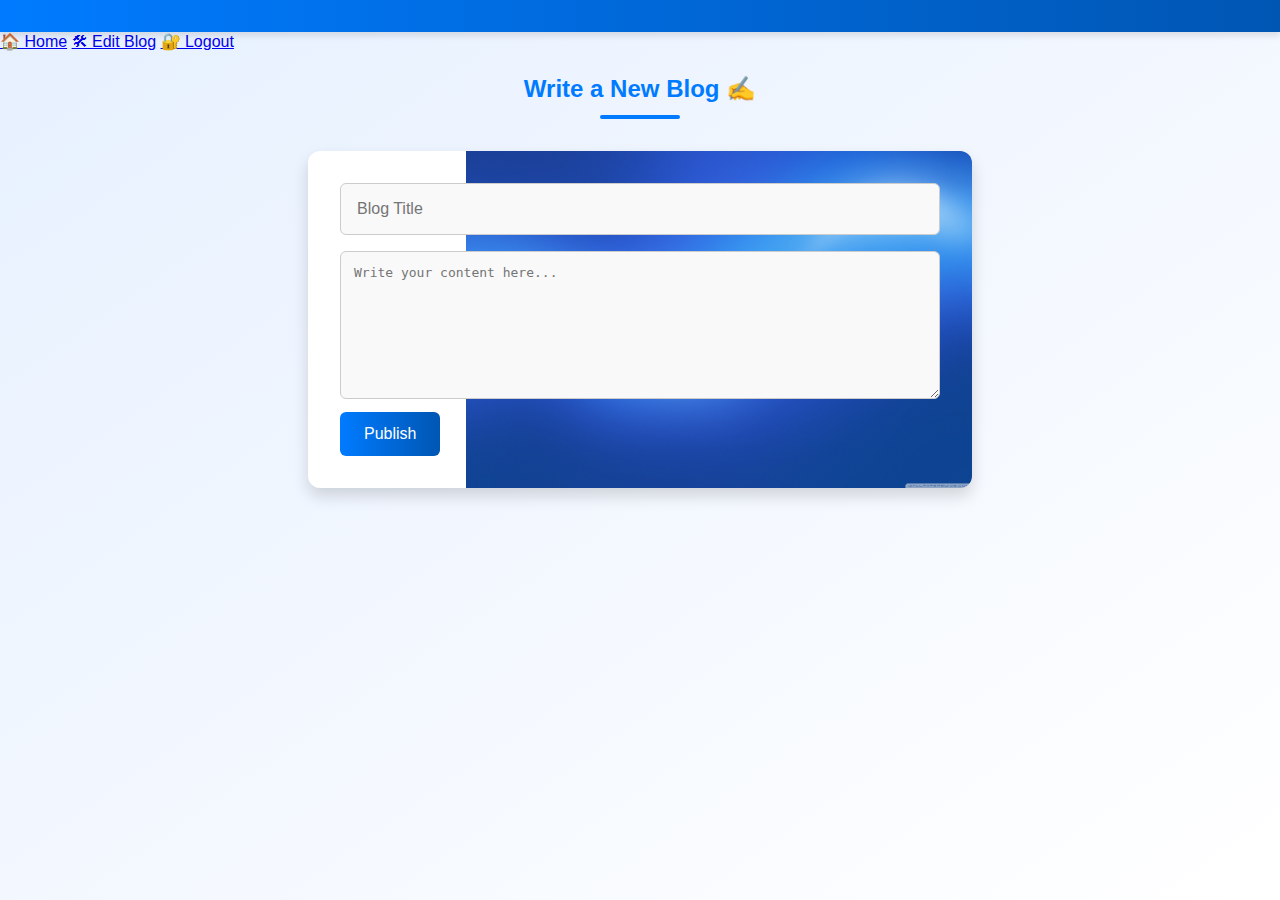
<file: project_root/frontend/create.html>
<html></html>
<head>
  <title>Create Blog</title>
  <link rel="stylesheet" href="css/style.css">
</head>
<body>
  <nav></nav>
    <a href="index.html">🏠 Home</a>
    <a href="edit.html">🛠 Edit Blog</a>
    <a href="login.html">🔐 Logout</a>
  </nav>

  <h2>Write a New Blog ✍️</h2>
  <form id="createForm">
    <input type="text" placeholder="Blog Title" required />
    <textarea rows="8" placeholder="Write your content here..." required></textarea>
    <button type="submit">Publish</button>
  </form>
  
  <script>
    document.getElementById('create-form').onsubmit = async (e) => {
      e.preventDefault();
      const token = localStorage.getItem('token');
      const title = document.getElementById('title').value;
      const content = document.getElementById('content').value;
      await fetch('http://localhost:8000/api/blogs/create/', {
        method: 'POST',
        headers: {
          'Content-Type': 'application/json',
          'Authorization': `Bearer ${token}`
        },
        body: JSON.stringify({ title, content })
      });
      window.location.href = 'index.html';
    };
  </script>
</body>
</html>
</file>
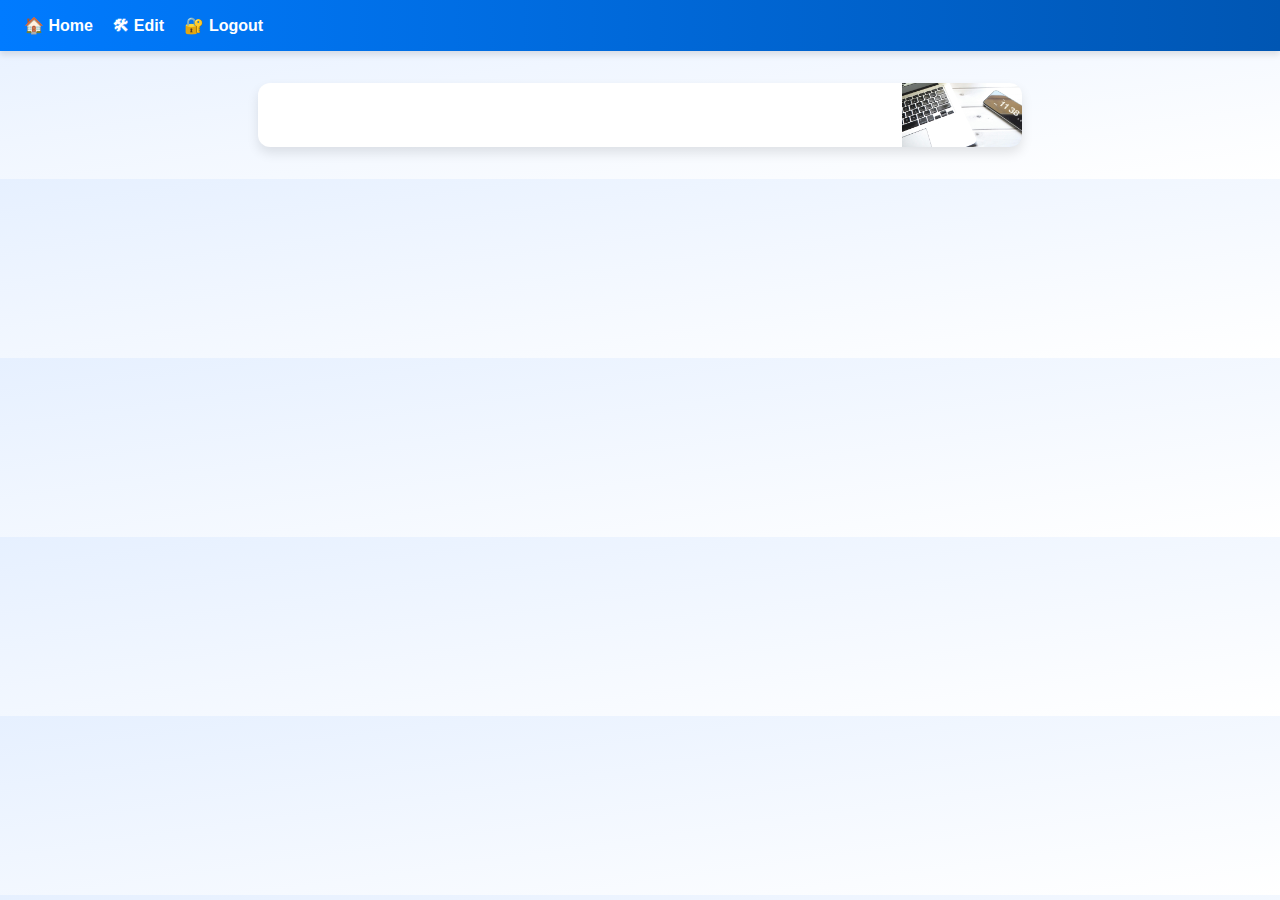
<file: project_root/frontend/detail.html>
<!DOCTYPE html>
<html>
<head>
  <title>Blog Detail</title>
  <link rel="stylesheet" href="css/style.css">
</head>
<body>
  <nav>
    <a href="index.html">🏠 Home</a>
    <a href="edit.html">🛠 Edit</a>
    <a href="login.html">🔐 Logout</a>
  </nav>

  <div id="blog-detail"></div>
  <script>
    const urlParams = new URLSearchParams(window.location.search);
    const id = urlParams.get('id');
    fetch(`http://localhost:8000/api/blogs/${id}/`)
      .then(res => res.json())
      .then(blog => {
        const container = document.getElementById('blog-detail');
        container.innerHTML = `<h2>${blog.title}</h2><p>${blog.content}</p>`;
      });
  </script>
</body>
</html>
</file>
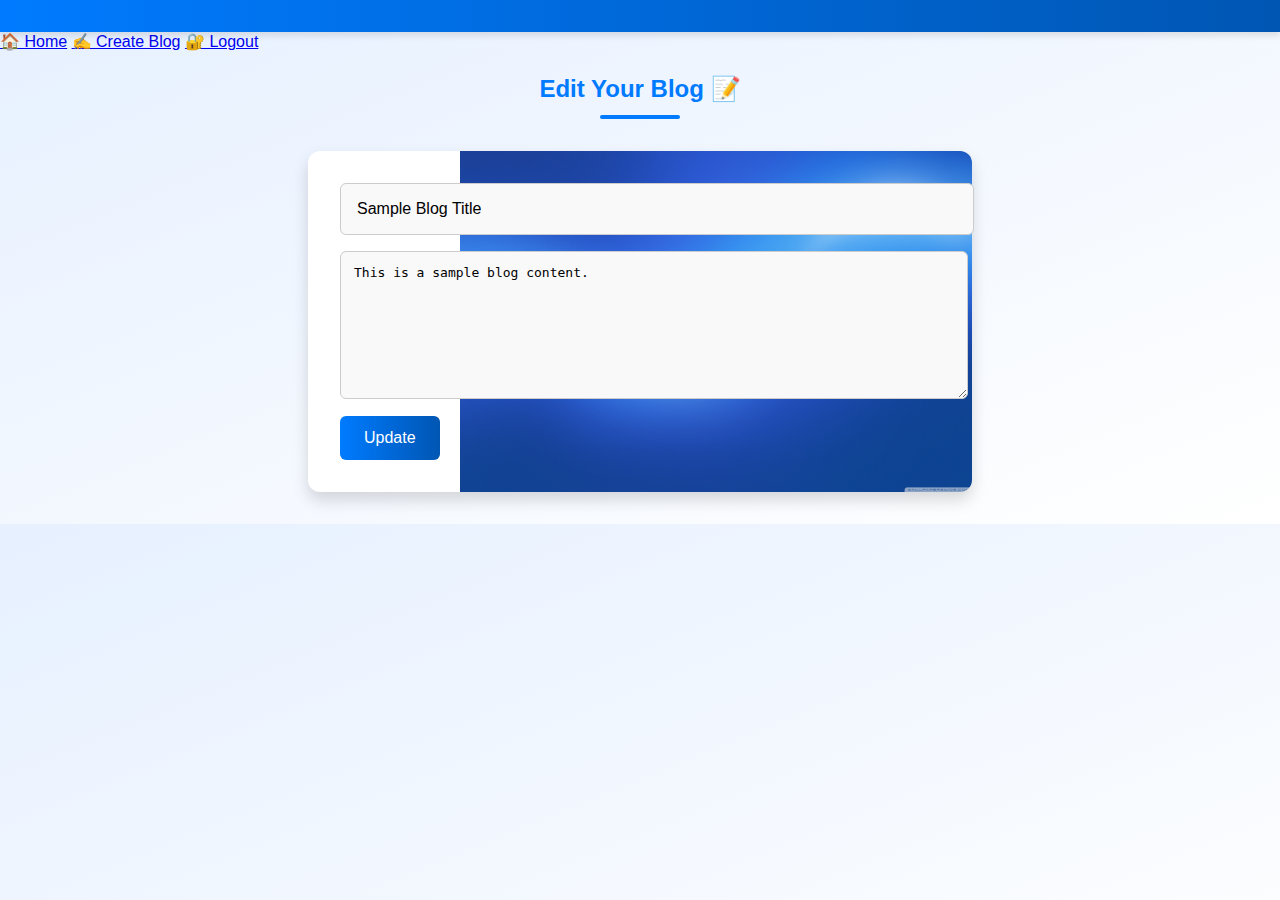
<file: project_root/frontend/edit.html>
<!DOCTYPE html>
<html>
<head>
  <title>Edit Blog</title>
  <link rel="stylesheet" href="css/style.css">
</head>
<body>
  <nav></nav>
    <a href="index.html">🏠 Home</a>
    <a href="create.html">✍️ Create Blog</a>
    <a href="login.html">🔐 Logout</a>
  </nav>

  <h2>Edit Your Blog 📝</h2>
  <form id="editForm">
    <input type="text" value="Sample Blog Title" required />
    <textarea rows="8">This is a sample blog content.</textarea>
    <button type="submit">Update</button>
  </form>
  
  <script>
    const urlParams = new URLSearchParams(window.location.search);
    const id = urlParams.get('id');
    const token = localStorage.getItem('token');

    fetch(`http://localhost:8000/api/blogs/${id}/`)
      .then(res => res.json())
      .then(blog => {
        document.getElementById('title').value = blog.title;
        document.getElementById('content').value = blog.content;
      });

    document.getElementById('edit-form').onsubmit = async (e) => {
      e.preventDefault();
      const title = document.getElementById('title').value;
      const content = document.getElementById('content').value;
      await fetch(`http://localhost:8000/api/blogs/${id}/edit/`, {
        method: 'PUT',
        headers: {
          'Content-Type': 'application/json',
          'Authorization': `Bearer ${token}`
        },
        body: JSON.stringify({ title, content })
      });
      window.location.href = `detail.html?id=${id}`;
    };
  </script>
</body>
</html>
</file>
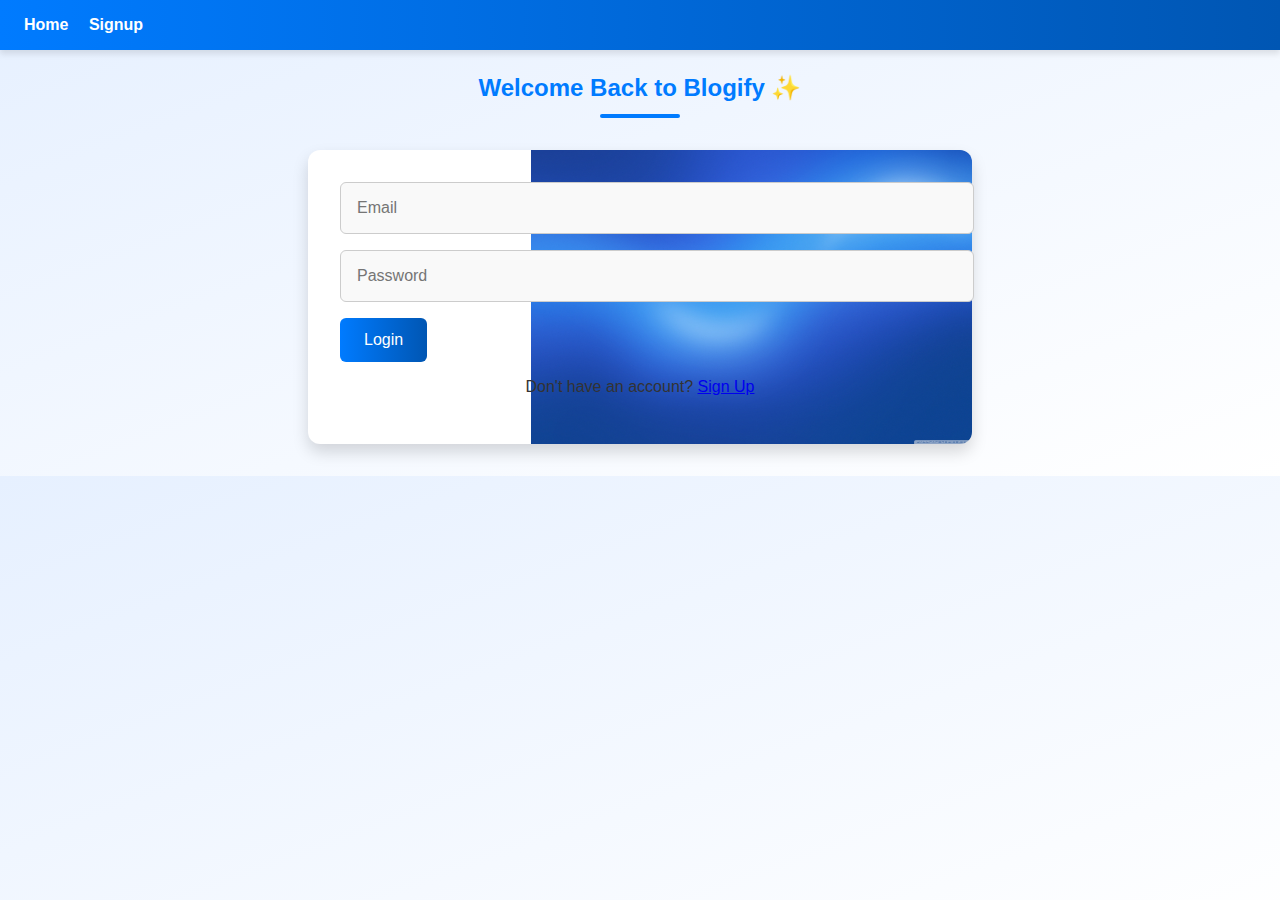
<file: project_root/frontend/login.html>
<!DOCTYPE html>
<html>
<head>
  <title>Login</title>
</head>
<link rel="stylesheet" href="css/style.css">

<body>
  <nav>
    <a href="index.html">Home</a>
    <a href="signup.html">Signup</a>
  </nav>
</form>
<h2>Welcome Back to Blogify ✨</h2>
<form id="loginForm">
  <input type="email" placeholder="Email" required />
  <input type="password" placeholder="Password" required />
  <button type="submit">Login</button>
  <p style="text-align:center; margin-top:1em;">Don't have an account? <a href="signup.html">Sign Up</a></p>
</form>
  
  <script>
    document.getElementById('login-form').onsubmit = async (e) => {
      e.preventDefault();
      const username = document.getElementById('username').value;
      const password = document.getElementById('password').value;
      const response = await fetch('http://localhost:8000/api/login/', {
        method: 'POST',
        headers: { 'Content-Type': 'application/json' },
        body: JSON.stringify({ username, password })
      });
      const data = await response.json();
      localStorage.setItem('token', data.access);
      window.location.href = 'index.html';
    };
  </script>
</body>
</html>
</file>
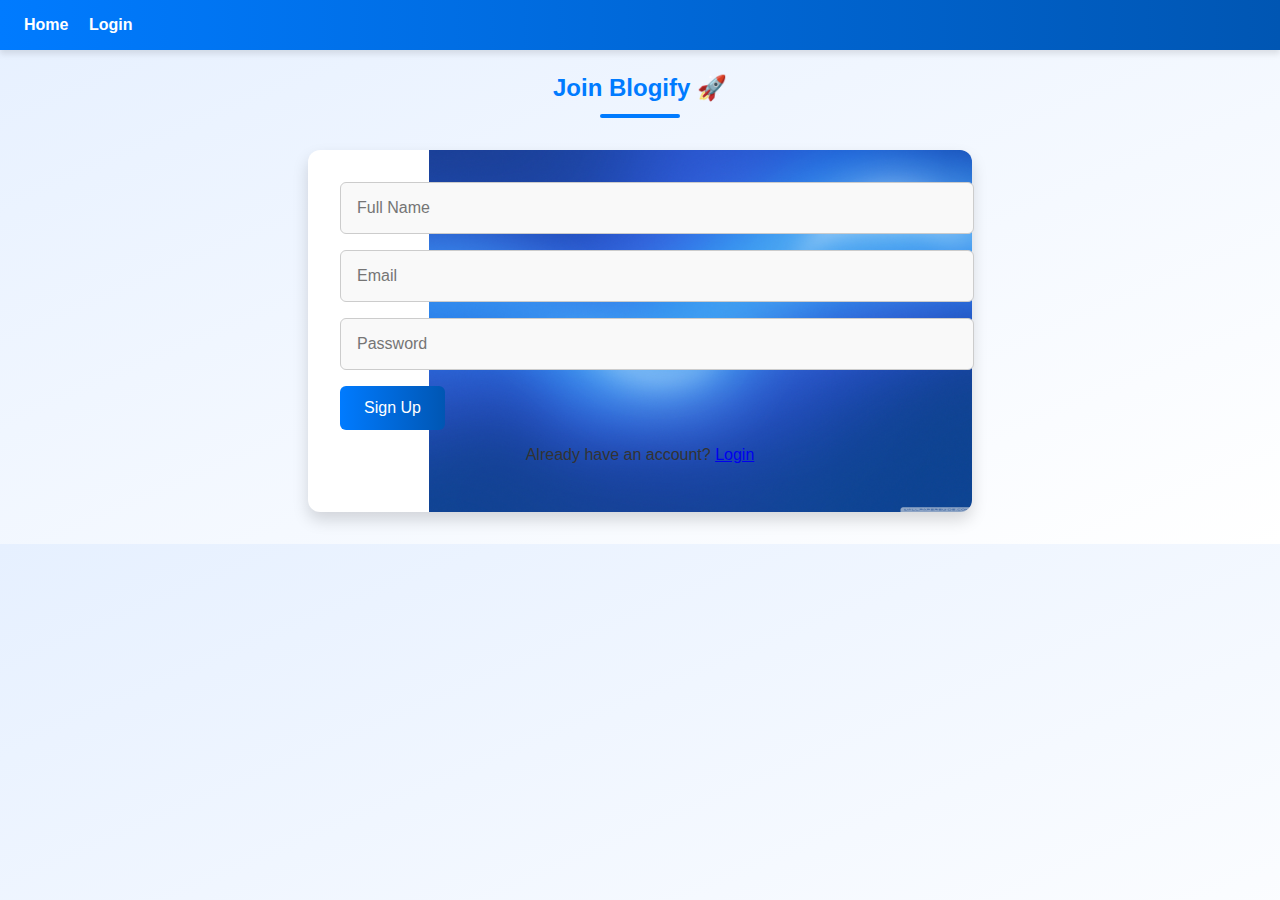
<file: project_root/frontend/signup.html>
<!DOCTYPE html>
<html>
<head><title>Signup</title>
  <link rel="stylesheet" href="css/style.css">
</head>
<body>
  <nav>
    <a href="index.html">Home</a>
    <a href="login.html">Login</a>
  </nav>
  <h2>Join Blogify 🚀</h2>
  <form id="signupForm">
    <input type="text" placeholder="Full Name" required />
    <input type="email" placeholder="Email" required />
    <input type="password" placeholder="Password" required />
    <button type="submit">Sign Up</button>
    <p style="text-align:center; margin-top:1em;">Already have an account? <a href="login.html">Login</a></p>
  </form>

  <script>
    document.getElementById('signup-form').onsubmit = async (e) => {
      e.preventDefault();
      const username = document.getElementById('username').value;
      const email = document.getElementById('email').value;
      const password = document.getElementById('password').value;
      await fetch('http://localhost:8000/api/register/', {
        method: 'POST',
        headers: { 'Content-Type': 'application/json' },
        body: JSON.stringify({ username, email, password })
      });
      alert('Registered! Please login.');
      window.location.href = 'login.html';
    };
  </script>
</body>
</html>
</file>
<file: project_root/frontend/css/style.css>
body {
  font-family: 'Segoe UI', Tahoma, Geneva, Verdana, sans-serif;
  background: linear-gradient(to bottom right, #e6f0ff, #ffffff);
  margin: 0;
  padding: 0;
  color: #333;
  transition: background-color 0.5s ease, color 0.5s ease;
}

body.auth-page {
  background: linear-gradient(to right, #f0f2f5, #e0ecf8);
}

body.auth-page h2 {
  color: #0056b3;
  font-weight: 600;
  margin-bottom: 1em;
}

body.auth-page form {
  background: white url('../img/auth-bg.jpg') no-repeat fixed;
  background-size: cover;
  animation: fadeIn 1s ease-in-out;
  border: 1px solid #ccc;
}

body:not(.auth-page) nav,
body:not(.auth-page) footer,
body:not(.auth-page) h2,
body:not(.auth-page) .blog-item,
body:not(.auth-page) #blog-detail,
body:not(.auth-page) form {
  display: block;
  animation: fadeIn 0.7s ease-in;
}

@keyframes fadeIn {
  from { opacity: 0; transform: translateY(10px); }
  to { opacity: 1; transform: translateY(0); }
}

nav {
  background: linear-gradient(to right, #007bff, #0056b3);
  padding: 1em;
  display: flex;
  flex-wrap: wrap;
  justify-content: space-around;
  align-items: center;
  box-shadow: 0 4px 6px rgba(0, 0, 0, 0.1);
  position: sticky;
  top: 0;
  z-index: 1000;
}

nav a {
  color: white;
  text-decoration: none;
  font-weight: bold;
  transition: color 0.3s ease;
  margin: 0.5em;
}

nav a:hover {
  color: #ffd700;
}

h2 {
  text-align: center;
  margin-top: 1em;
  color: #007bff;
}

form {
  width: 90%;
  max-width: 600px;
  margin: 2em auto;
  background: white url('../img/auth-bg.jpg') no-repeat right bottom;
  background-size: contain;
  padding: 2em;
  border-radius: 12px;
  box-shadow: 0 8px 16px rgba(0,0,0,0.15);
}

input[type="text"],
input[type="email"],
input[type="password"],
textarea {
  width: 100%;
  padding: 1em;
  margin-bottom: 1em;
  border: 1px solid #ccc;
  border-radius: 6px;
  font-size: 1em;
  background-color: #f9f9f9;
  transition: border 0.3s ease;
}

input:focus, textarea:focus {
  border-color: #007bff;
  outline: none;
  background-color: #fff;
}

button {
  background: linear-gradient(to right, #007bff, #0056b3);
  color: white;
  padding: 0.8em 1.5em;
  border: none;
  border-radius: 6px;
  cursor: pointer;
  font-size: 1em;
  transition: background 0.3s ease, transform 0.2s;
}

button:hover {
  background: linear-gradient(to right, #0056b3, #003f7f);
  transform: scale(1.05);
}

#blog-detail {
  width: 90%;
  max-width: 700px;
  margin: 2em auto;
  background: white;
  padding: 2em;
  border-radius: 12px;
  box-shadow: 0 6px 12px rgba(0,0,0,0.1);
  background-image: url('../img/blog-detail.jpg');
  background-repeat: no-repeat;
  background-position: right bottom;
  background-size: 120px;
}

.blog-item {
  background: white;
  margin: 1em auto;
  max-width: 600px;
  padding: 1em;
  border-radius: 10px;
  box-shadow: 0 2px 8px rgba(0,0,0,0.08);
  transition: transform 0.3s, box-shadow 0.3s;
}

.blog-item:hover {
  transform: translateY(-5px);
  box-shadow: 0 4px 12px rgba(0,0,0,0.15);
}

.blog-item h3 {
  margin: 0 0 0.5em;
  color: #007bff;
  font-weight: 600;
}

.blog-item p {
  margin: 0;
  color: #555;
}

footer {
  text-align: center;
  padding: 1.5em;
  background: linear-gradient(to right, #f0f0f0, #e0e0e0);
  margin-top: 3em;
  color: #666;
  border-top: 1px solid #ddd;
}

body.home-page::before {
  content: "";
  background-image: url('../img/b4.jpg');
  background-size: cover;
  background-position: center;
  display: block;
  width: 100%;
  height: 250px;
  filter: brightness(0.85);
  box-shadow: inset 0 -20px 30px rgba(0, 0, 0, 0.2);
}

h2::after {
  content: '';
  display: block;
  width: 80px;
  height: 4px;
  margin: 0.5em auto;
  background: #007bff;
  border-radius: 2px;
  animation: slideIn 1s ease-out;
}

@keyframes slideIn {
  from { width: 0; }
  to { width: 80px; }
}

img.fancy {
  animation: float 6s ease-in-out infinite;
}

@keyframes float {
  0%, 100% { transform: translateY(0px); }
  50% { transform: translateY(-10px); }
}

/* Responsive design */
@media screen and (max-width: 768px) {
  nav {
    flex-direction: column;
  }

  form, .blog-item, #blog-detail {
    width: 95%;
    margin: 1em auto;
    padding: 1em;
  }

  body.home-page::before {
    height: 180px;
  }

  nav a {
    margin: 0.5em 0;
  }
}

@media screen and (max-width: 480px) {
  h2 {
    font-size: 1.5em;
  }

  .blog-item h3 {
    font-size: 1.2em;
  }

  button {
    width: 100%;
    font-size: 1em;
  }
}
</file>
